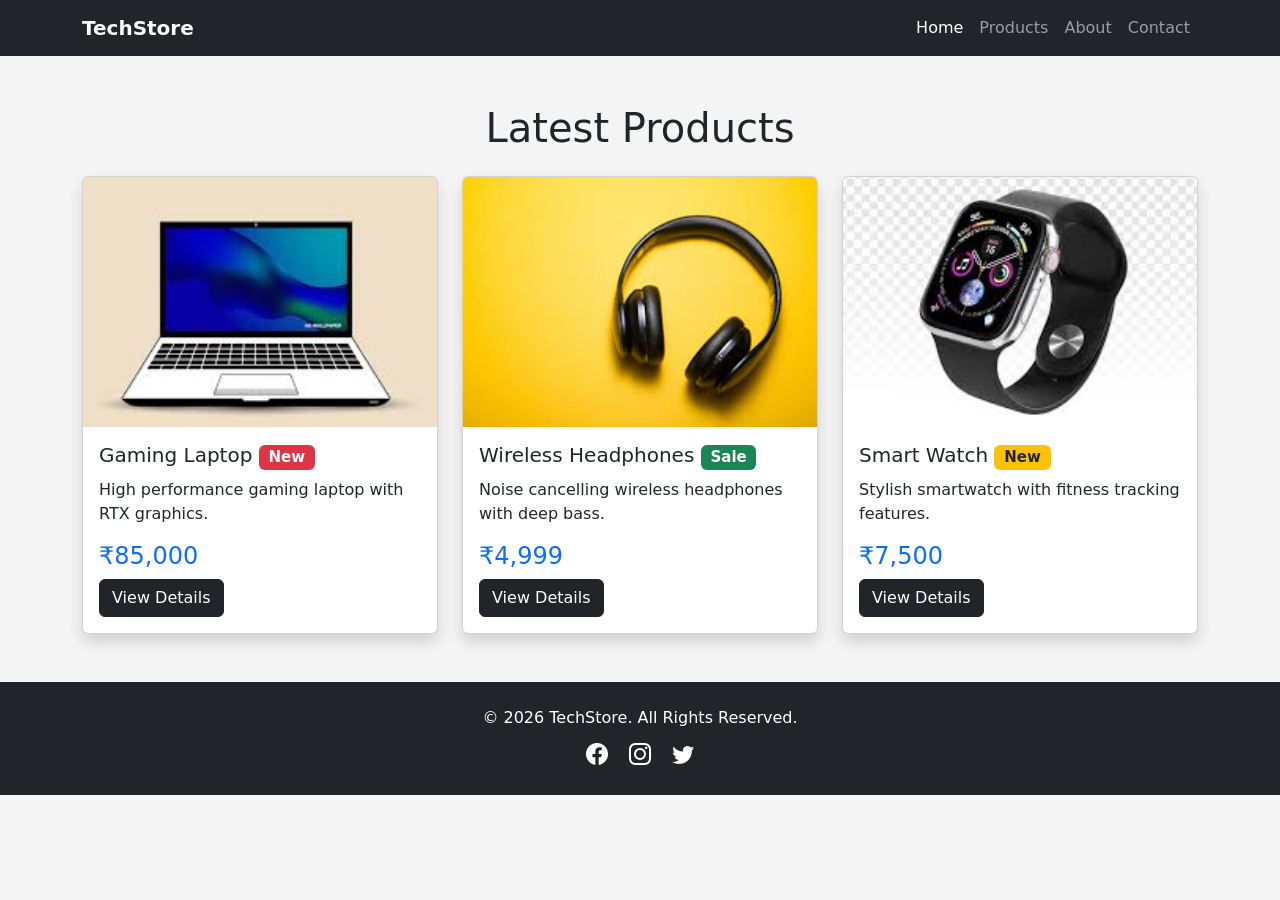
<file: Experiment-2/index.html>
<!DOCTYPE html>
<html lang="en">
<head>
  <meta charset="UTF-8" />
  <meta name="viewport" content="width=device-width, initial-scale=1.0"/>
  <title>TechStore</title>

  <link
    href="https://cdn.jsdelivr.net/npm/bootstrap@5.3.0/dist/css/bootstrap.min.css"
    rel="stylesheet"
  />

  <link
    rel="stylesheet"
    href="https://cdn.jsdelivr.net/npm/bootstrap-icons@1.10.5/font/bootstrap-icons.css"
  />

  <link rel="stylesheet" href="style.css" />
</head>
<body>
  <nav class="navbar navbar-expand-lg navbar-dark bg-dark">
    <div class="container">
      <a class="navbar-brand fw-bold" href="#">TechStore</a>
      <button
        class="navbar-toggler"
        type="button"
        data-bs-toggle="collapse"
        data-bs-target="#navbarNav"
      >
        <span class="navbar-toggler-icon"></span>
      </button>
      <div class="collapse navbar-collapse" id="navbarNav">
        <ul class="navbar-nav ms-auto">
          <li class="nav-item">
            <a class="nav-link active" href="#">Home</a>
          </li>
          <li class="nav-item">
            <a class="nav-link" href="#">Products</a>
          </li>
          <li class="nav-item">
            <a class="nav-link" href="#">About</a>
          </li>
          <li class="nav-item">
            <a class="nav-link" href="#">Contact</a>
          </li>
        </ul>
      </div>
    </div>
  </nav>

  <div class="container mt-5">
    <h1 class="text-center mb-4">Latest Products</h1>
    <div class="row g-4">
      <div class="col-lg-4 col-md-6 col-sm-12">
        <div class="card h-100 shadow">
          <img src="images/laptop.jpg" class="card-img-top" alt="Laptop">
          <div class="card-body">
            <h5 class="card-title">
              Gaming Laptop
              <span class="badge bg-danger">New</span>
            </h5>
            <p class="card-text">
              High performance gaming laptop with RTX graphics.
            </p>
            <h4 class="text-primary">₹85,000</h4>
            <button
              class="btn btn-dark"
              data-bs-toggle="modal"
              data-bs-target="#modal1"
            >
              View Details
            </button>
          </div>
        </div>
      </div>
      <div class="col-lg-4 col-md-6 col-sm-12">
        <div class="card h-100 shadow">
          <img src="images/headphones.jpg" class="card-img-top" alt="Headphones">
          <div class="card-body">
            <h5 class="card-title">
              Wireless Headphones
              <span class="badge bg-success">Sale</span>
            </h5>
            <p class="card-text">
              Noise cancelling wireless headphones with deep bass.
            </p>
            <h4 class="text-primary">₹4,999</h4>
            <button
              class="btn btn-dark"
              data-bs-toggle="modal"
              data-bs-target="#modal2"
            >
              View Details
            </button>
          </div>
        </div>
      </div>
      <div class="col-lg-4 col-md-6 col-sm-12">
        <div class="card h-100 shadow">
          <img src="images/smartwatch.jpg" class="card-img-top" alt="Watch">
          <div class="card-body">
            <h5 class="card-title">
              Smart Watch
              <span class="badge bg-warning text-dark">New</span>
            </h5>
            <p class="card-text">
              Stylish smartwatch with fitness tracking features.
            </p>
            <h4 class="text-primary">₹7,500</h4>
            <button
              class="btn btn-dark"
              data-bs-toggle="modal"
              data-bs-target="#modal3"
            >
              View Details
            </button>
          </div>
        </div>
      </div>
    </div>
  </div>
  <!-- Modal 1 -->
  <div class="modal fade" id="modal1">
    <div class="modal-dialog">
      <div class="modal-content">
        <div class="modal-header">
          <h5 class="modal-title">Gaming Laptop</h5>
          <button
            type="button"
            class="btn-close"
            data-bs-dismiss="modal">
          </button>
        </div>
        <div class="modal-body">
          <p>
            Intel i7 Processor, 16GB RAM, 1TB SSD,
            RTX Graphics and RGB Keyboard.
          </p>
        </div>
        <div class="modal-footer">
          <button
            class="btn btn-secondary"
            data-bs-dismiss="modal">
            Close
          </button>
        </div>
      </div>
    </div>
  </div>
  <!-- Modal 2 -->
  <div class="modal fade" id="modal2">
    <div class="modal-dialog">
      <div class="modal-content">
        <div class="modal-header">
          <h5 class="modal-title">Wireless Headphones</h5>
          <button
            type="button"
            class="btn-close"
            data-bs-dismiss="modal">
          </button>
        </div>
        <div class="modal-body">
          <p>
            Premium quality wireless headphones with
            active noise cancellation and long battery life.
          </p>
        </div>
        <div class="modal-footer">
          <button
            class="btn btn-secondary"
            data-bs-dismiss="modal">
            Close
          </button>
        </div>
      </div>
    </div>
  </div>
  <!-- Modal 3 -->
  <div class="modal fade" id="modal3">
    <div class="modal-dialog">
      <div class="modal-content">
        <div class="modal-header">
          <h5 class="modal-title">Smart Watch</h5>
          <button
            type="button"
            class="btn-close"
            data-bs-dismiss="modal">
          </button>
        </div>
        <div class="modal-body">
          <p>
            Smartwatch with heart rate monitoring,
            fitness tracking, Bluetooth calling and GPS.
          </p>
        </div>
        <div class="modal-footer">
          <button
            class="btn btn-secondary"
            data-bs-dismiss="modal">
            Close
          </button>
        </div>
      </div>
    </div>
  </div>
  <!-- Footer -->
  <footer class="bg-dark text-white text-center p-4 mt-5">
    <p class="mb-2">
      © 2026 TechStore. All Rights Reserved.
    </p>
    <div>
      <i class="bi bi-facebook mx-2"></i>
      <i class="bi bi-instagram mx-2"></i>
      <i class="bi bi-twitter mx-2"></i>
    </div>
  </footer>
  <!-- Bootstrap JS -->
  <script src="https://cdn.jsdelivr.net/npm/bootstrap@5.3.0/dist/js/bootstrap.bundle.min.js"></script>
</body>
</html>
</file>
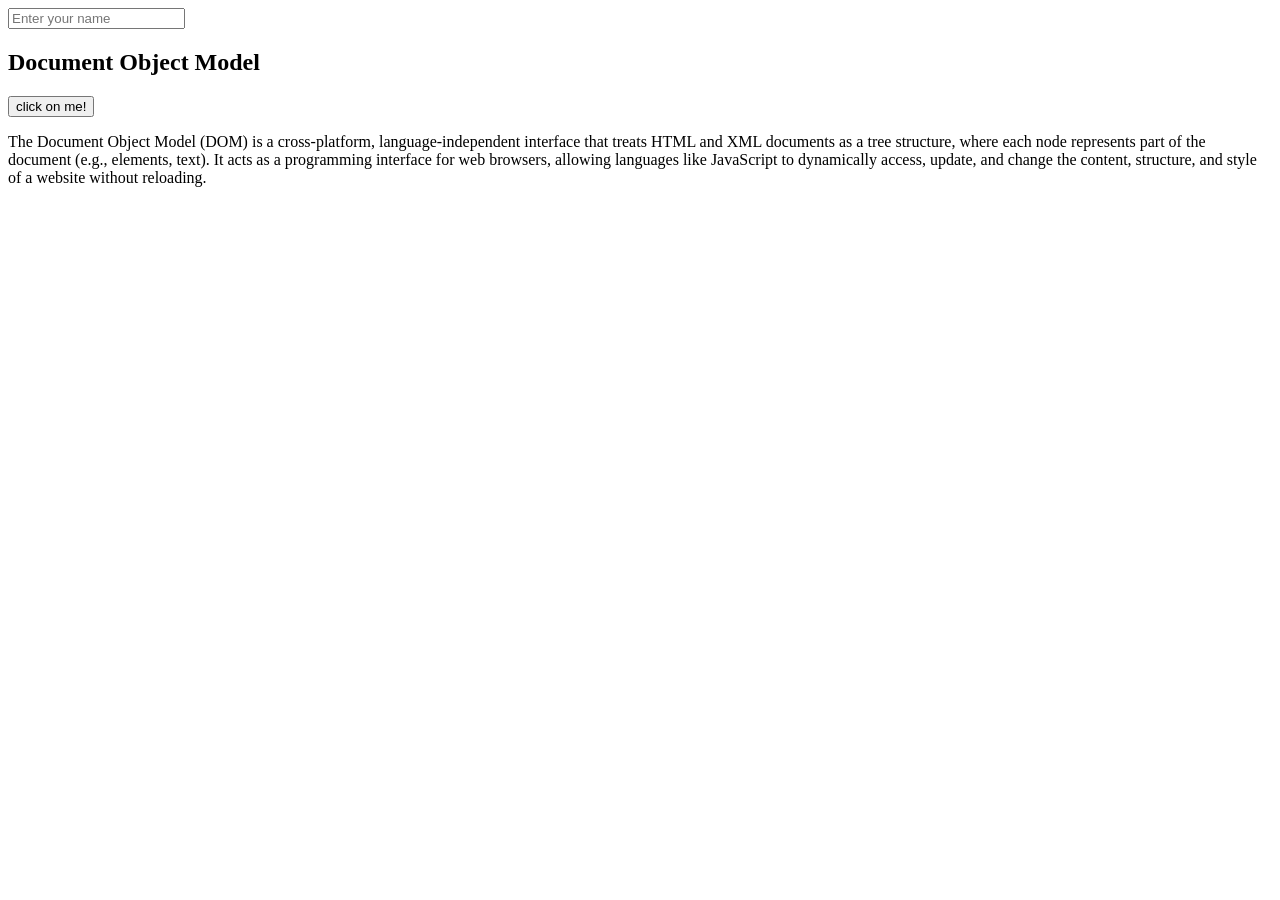
<file: dom.html>
<!DOCTYPE html>
<html lang="en">
<head>
    <meta charset="UTF-8">
    <meta name="viewport" content="width=device-width, initial-scale=1.0">
    <title>Document model object</title>
</head>
<body>
    <input type="text" placeholder="Enter your name"
    id="inputText" />
    <h2 id="text">Document Object Model</h2>
    <button onclick = "result()"> click on me! </button>
     <p id="paratext">
        The Document Object Model (DOM) is a cross-platform, language-independent interface that treats HTML and XML documents as a tree structure, where each node represents part of the document (e.g., elements, text). It acts as a programming interface for web browsers, allowing languages like JavaScript to dynamically access, update, and change the content, structure, and style of a website without reloading. 
    </p> 
    <script src="dom.js"></script>
</body>
</html>
</file>
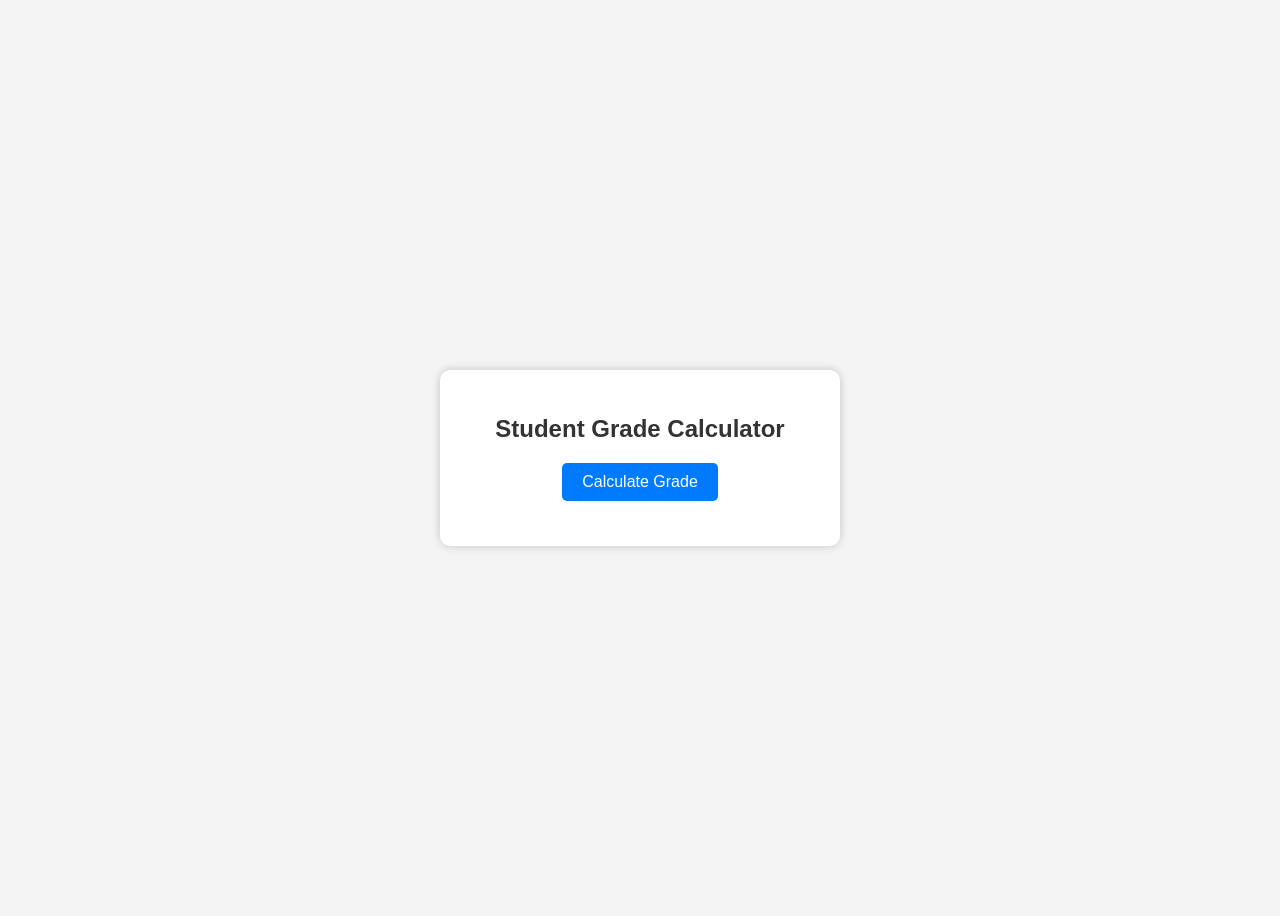
<file: subject.html>
<!DOCTYPE html>
<html>
<head>
    <title>Grade Calculator</title>
    <link rel="stylesheet" href="subject.css">
</head>
<body>

    <div class="container">
        <h2>Student Grade Calculator</h2>
        <button onclick="calculateGrade()">Calculate Grade</button>
        <div id="result"></div>
    </div>

    <script src="subject.js"></script>

</body>
</html>
</file>
<file: Experiment-2/style.css>
body {
    background-color: #f5f5f5;
}

.card img {
    height: 250px;
    object-fit: cover;
}

.card {
    transition: 0.3s;
}

.card:hover {
    transform: scale(1.03);
}

footer i {
    font-size: 22px;
    cursor: pointer;
}
</file>
<file: subject.css>
body {
    font-family: Arial, sans-serif;
    background-color: #f4f4f4;
    display: flex;
    justify-content: center;
    align-items: center;
    height: 100vh;
}

.container {
    background-color: white;
    padding: 25px;
    border-radius: 10px;
    text-align: center;
    width: 350px;
    box-shadow: 0 0 10px rgba(0, 0, 0, 0.2);
}

h2 {
    color: #333;
}

button {
    background-color: #007BFF;
    color: white;
    border: none;
    padding: 10px 20px;
    cursor: pointer;
    border-radius: 5px;
    font-size: 16px;
}

button:hover {
    background-color: #0056b3;
}

#result {
    margin-top: 20px;
    font-size: 18px;
    color: #222;
}
</file>
